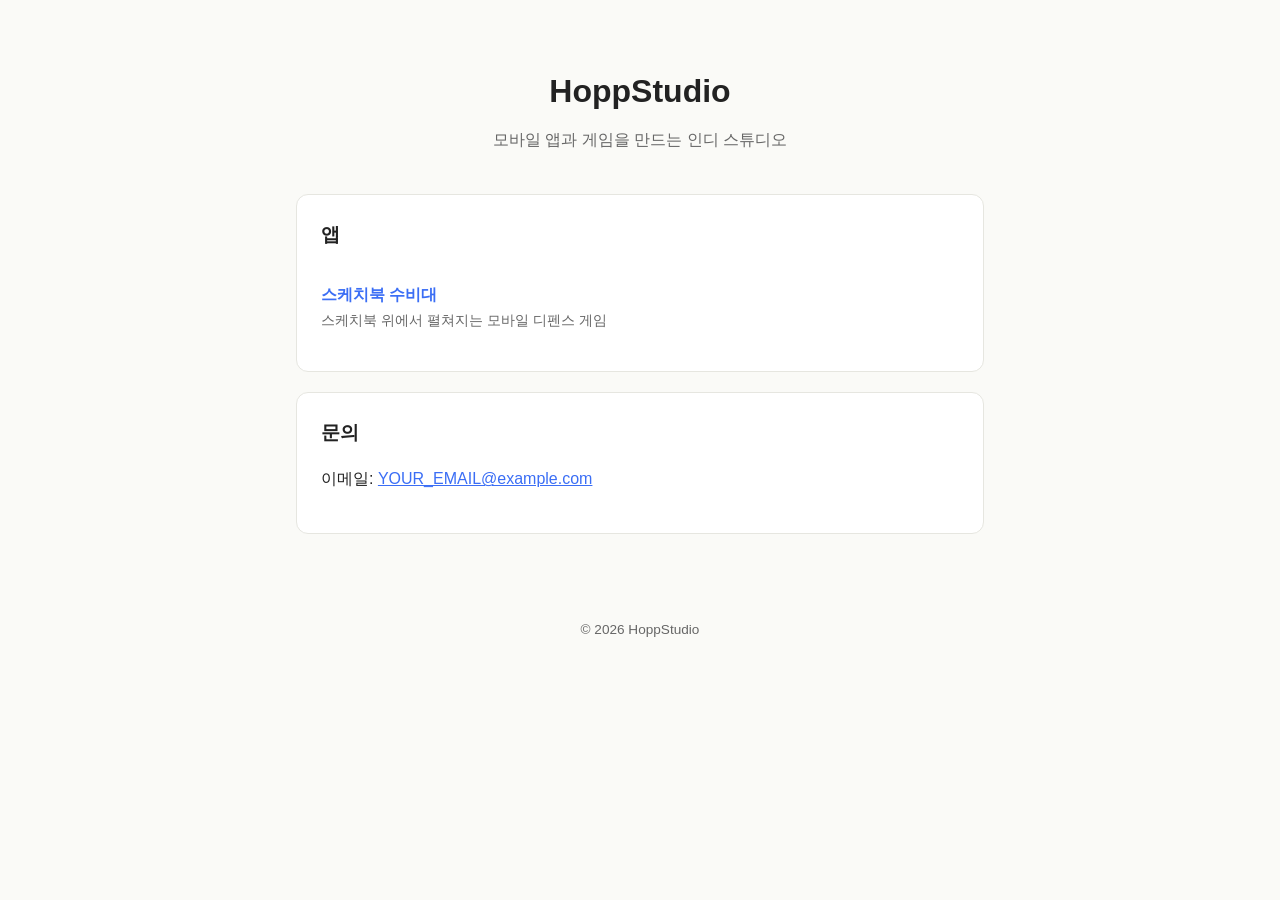
<file: index.html>
<!doctype html>
<html lang="ko">
<head>
<meta charset="utf-8">
<meta name="viewport" content="width=device-width, initial-scale=1">
<title>HoppStudio</title>
<meta name="description" content="HoppStudio - 모바일 앱과 게임을 만드는 인디 스튜디오">
<link rel="stylesheet" href="assets/style.css">
</head>
<body>
<header>
  <h1>HoppStudio</h1>
  <p>모바일 앱과 게임을 만드는 인디 스튜디오</p>
</header>

<main>
  <section id="apps">
    <h2>앱</h2>
    <ul class="app-list">
      <li>
        <a href="sketchbook-defense/">스케치북 수비대</a>
        <span>스케치북 위에서 펼쳐지는 모바일 디펜스 게임</span>
      </li>
      <!-- 새 앱 추가 시 li 하나 복사해서 추가 -->
    </ul>
  </section>

  <section id="contact">
    <h2>문의</h2>
    <p>이메일: <a href="mailto:YOUR_EMAIL@example.com">YOUR_EMAIL@example.com</a></p>
  </section>
</main>

<footer>&copy; 2026 HoppStudio</footer>
</body>
</html>
</file>
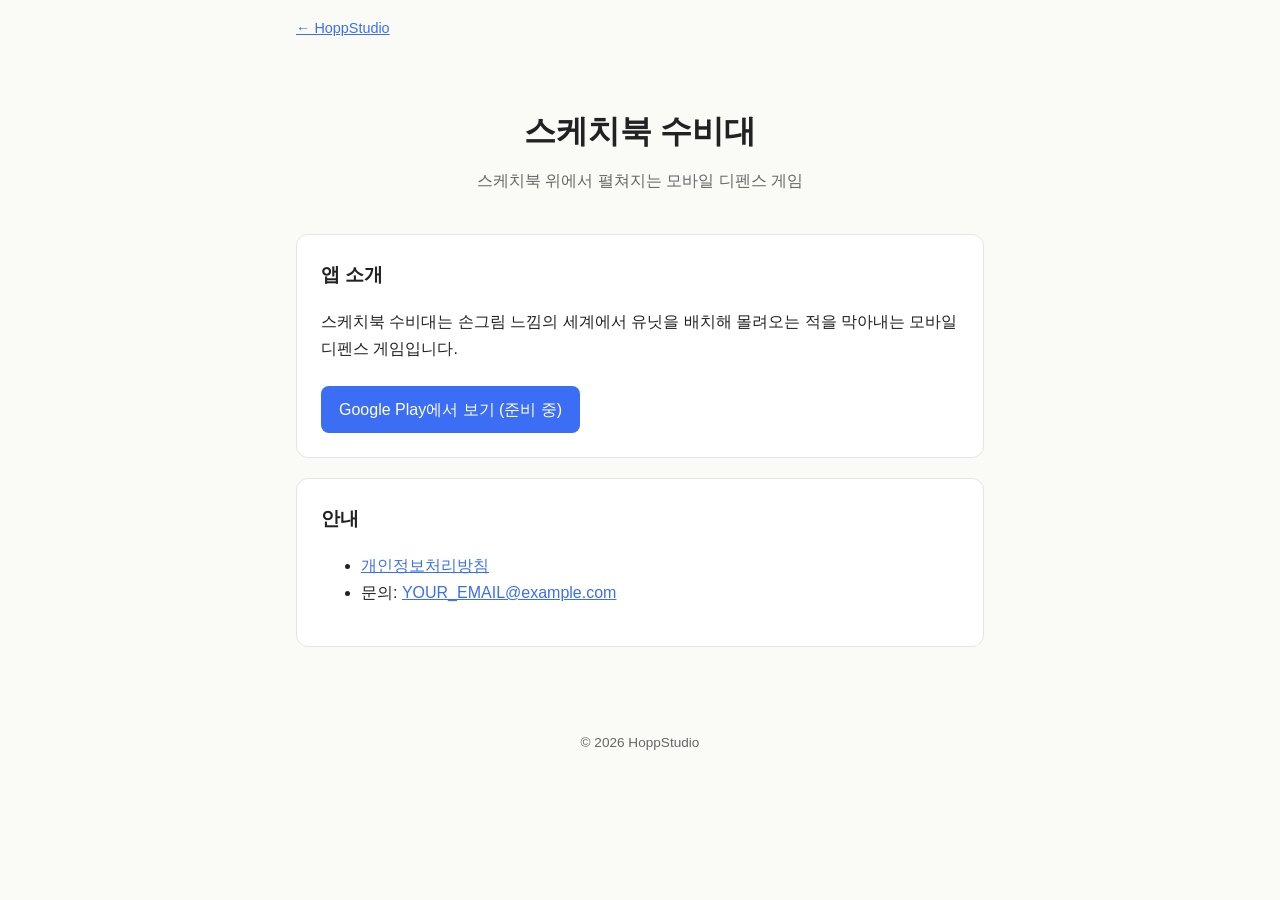
<file: sketchbook-defense/index.html>
<!doctype html>
<html lang="ko">
<head>
<meta charset="utf-8">
<meta name="viewport" content="width=device-width, initial-scale=1">
<title>스케치북 수비대 - HoppStudio</title>
<meta name="description" content="스케치북 수비대 - 모바일 디펜스 게임">
<link rel="stylesheet" href="../assets/style.css">
</head>
<body>
<div class="crumb"><a href="../">&larr; HoppStudio</a></div>
<header>
  <h1>스케치북 수비대</h1>
  <p>스케치북 위에서 펼쳐지는 모바일 디펜스 게임</p>
</header>

<main>
  <section id="about">
    <h2>앱 소개</h2>
    <p>스케치북 수비대는 손그림 느낌의 세계에서 유닛을 배치해 몰려오는 적을 막아내는 모바일 디펜스 게임입니다.</p>
    <!-- 출시 후 Play 스토어 링크로 교체 -->
    <a class="btn" href="#">Google Play에서 보기 (준비 중)</a>
  </section>

  <section id="links">
    <h2>안내</h2>
    <ul>
      <li><a href="privacy.html">개인정보처리방침</a></li>
      <li>문의: <a href="mailto:YOUR_EMAIL@example.com">YOUR_EMAIL@example.com</a></li>
    </ul>
  </section>
</main>

<footer>&copy; 2026 HoppStudio</footer>
</body>
</html>
</file>
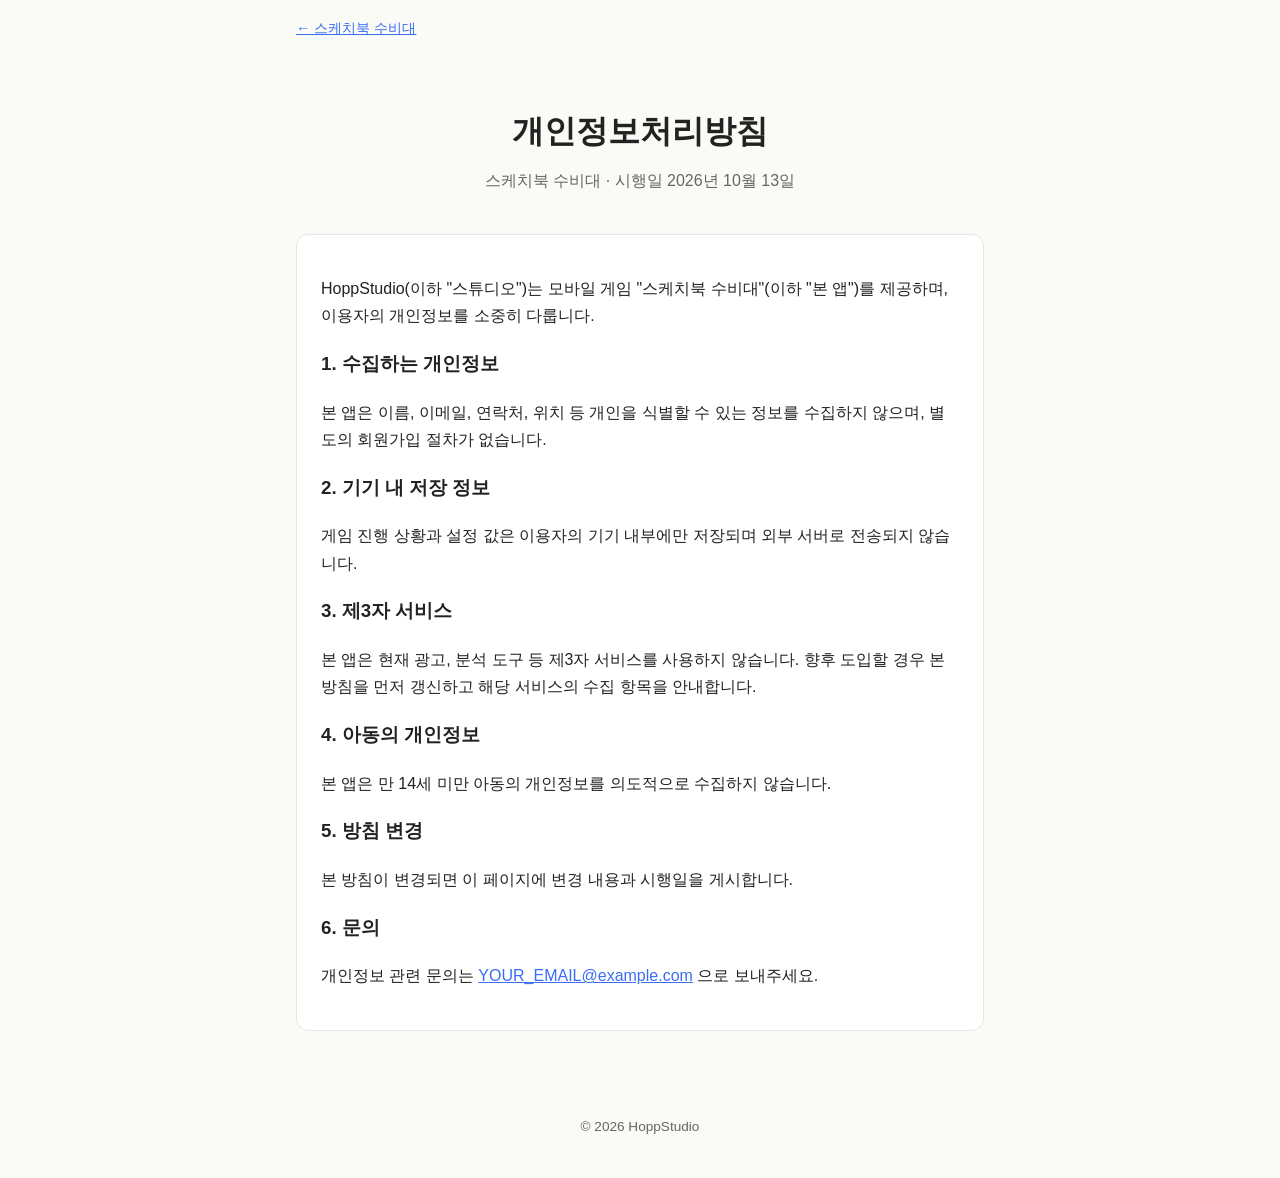
<file: sketchbook-defense/privacy.html>
<!doctype html>
<html lang="ko">
<head>
<meta charset="utf-8">
<meta name="viewport" content="width=device-width, initial-scale=1">
<title>개인정보처리방침 - 스케치북 수비대</title>
<meta name="robots" content="index,follow">
<link rel="stylesheet" href="../assets/style.css">
</head>
<body>
<div class="crumb"><a href="./">&larr; 스케치북 수비대</a></div>
<header>
  <h1>개인정보처리방침</h1>
  <p>스케치북 수비대 · 시행일 2026년 10월 13일</p>
</header>

<main>
  <section>
    <p>HoppStudio(이하 "스튜디오")는 모바일 게임 "스케치북 수비대"(이하 "본 앱")를 제공하며, 이용자의 개인정보를 소중히 다룹니다.</p>

    <h3>1. 수집하는 개인정보</h3>
    <p>본 앱은 이름, 이메일, 연락처, 위치 등 개인을 식별할 수 있는 정보를 수집하지 않으며, 별도의 회원가입 절차가 없습니다.</p>

    <h3>2. 기기 내 저장 정보</h3>
    <p>게임 진행 상황과 설정 값은 이용자의 기기 내부에만 저장되며 외부 서버로 전송되지 않습니다.</p>

    <h3>3. 제3자 서비스</h3>
    <p>본 앱은 현재 광고, 분석 도구 등 제3자 서비스를 사용하지 않습니다. 향후 도입할 경우 본 방침을 먼저 갱신하고 해당 서비스의 수집 항목을 안내합니다.</p>

    <h3>4. 아동의 개인정보</h3>
    <p>본 앱은 만 14세 미만 아동의 개인정보를 의도적으로 수집하지 않습니다.</p>

    <h3>5. 방침 변경</h3>
    <p>본 방침이 변경되면 이 페이지에 변경 내용과 시행일을 게시합니다.</p>

    <h3>6. 문의</h3>
    <p>개인정보 관련 문의는 <a href="mailto:YOUR_EMAIL@example.com">YOUR_EMAIL@example.com</a> 으로 보내주세요.</p>
  </section>
</main>

<footer>&copy; 2026 HoppStudio</footer>
</body>
</html>
</file>
<file: assets/style.css>
:root { --bg:#fafaf7; --fg:#222; --muted:#666; --accent:#3b6ef5; --card:#fff; --line:#e6e6e0; }
@media (prefers-color-scheme: dark) {
  :root { --bg:#16171a; --fg:#eee; --muted:#9aa0a6; --accent:#7ea2ff; --card:#1f2024; --line:#2c2d33; }
}
* { box-sizing: border-box; }
body { margin:0; font-family:-apple-system,"Noto Sans KR","Malgun Gothic",sans-serif; background:var(--bg); color:var(--fg); line-height:1.7; }
header { text-align:center; padding:64px 16px 40px; }
header h1 { margin:0 0 8px; font-size:2rem; }
header p { margin:0; color:var(--muted); }
main { max-width:720px; margin:0 auto; padding:0 16px 64px; }
section { background:var(--card); border:1px solid var(--line); border-radius:12px; padding:24px; margin-bottom:20px; }
h2 { margin-top:0; font-size:1.2rem; }
a { color:var(--accent); }
.btn { display:inline-block; margin-top:8px; padding:10px 18px; background:var(--accent); color:#fff; border-radius:8px; text-decoration:none; }
.app-list { list-style:none; padding:0; margin:0; }
.app-list li { padding:14px 0; border-bottom:1px solid var(--line); }
.app-list li:last-child { border-bottom:0; }
.app-list a { font-weight:600; text-decoration:none; }
.app-list span { display:block; color:var(--muted); font-size:.9rem; }
.crumb { max-width:720px; margin:0 auto; padding:16px 16px 0; font-size:.9rem; }
footer { text-align:center; color:var(--muted); font-size:.85rem; padding-bottom:40px; }
</file>
